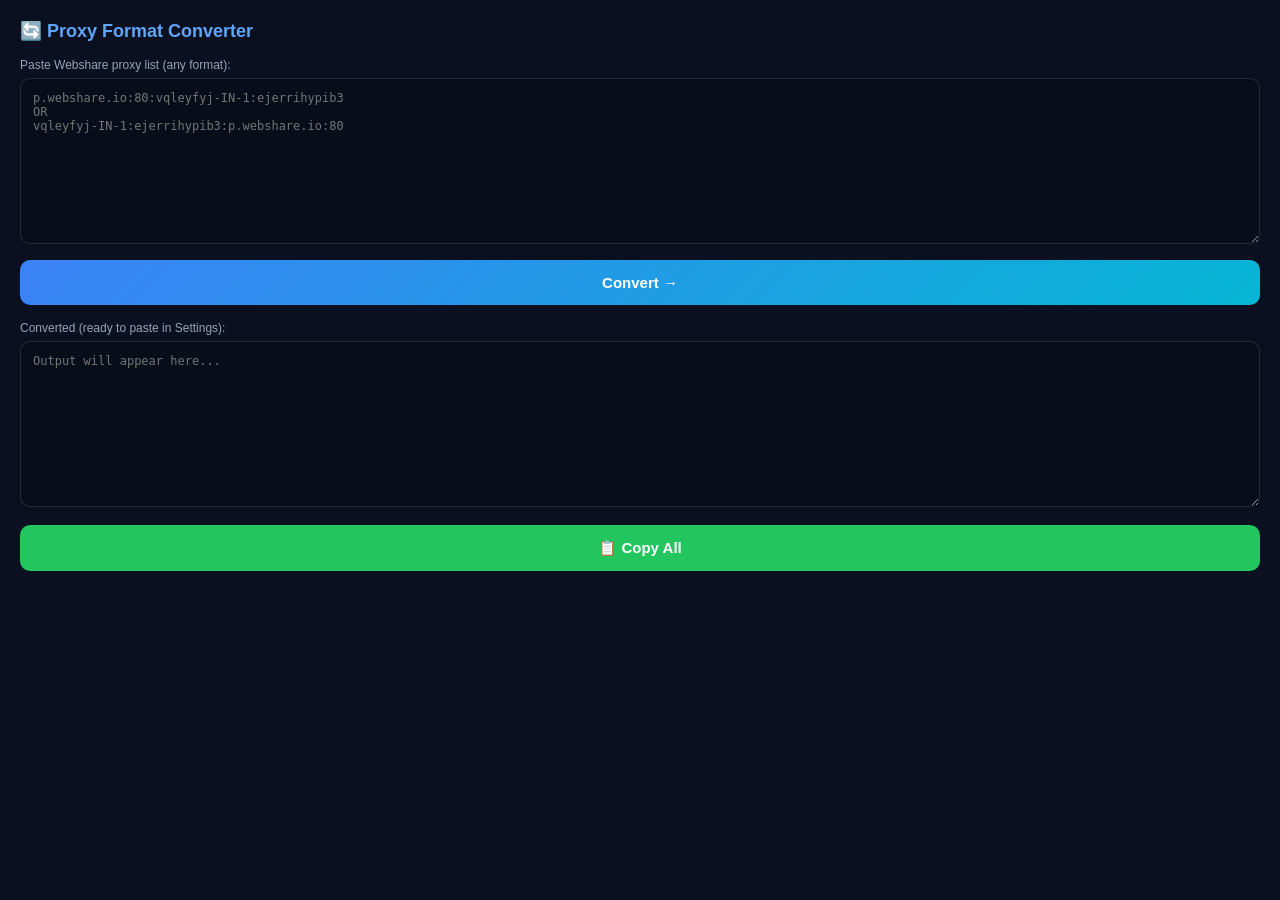
<file: dashboard_v3/static/proxy_converter.html>
<!DOCTYPE html>
<html>
<head>
<meta charset="UTF-8">
<meta name="viewport" content="width=device-width, initial-scale=1.0">
<title>Proxy Format Converter</title>
<style>
* { box-sizing: border-box; margin: 0; padding: 0; }
body { background: #0b1020; color: #e2e8f0; font-family: -apple-system, sans-serif; padding: 20px; min-height: 100vh; }
h2 { font-size: 18px; margin-bottom: 16px; color: #60a5fa; }
label { font-size: 12px; color: #94a3b8; display: block; margin-bottom: 6px; }
textarea {
    width: 100%; background: rgba(8,13,26,0.8); border: 1px solid rgba(255,255,255,0.12);
    border-radius: 10px; color: #e2e8f0; font-size: 12px; font-family: monospace;
    padding: 12px; resize: vertical; outline: none;
}
button {
    width: 100%; margin-top: 12px; padding: 14px; border: none; border-radius: 10px;
    font-size: 15px; font-weight: 700; cursor: pointer;
    background: linear-gradient(135deg, #3b82f6, #06b6d4); color: white;
}
.copy-btn { background: #22c55e; margin-top: 8px; }
.count { font-size: 12px; color: #94a3b8; margin-top: 6px; }
</style>
</head>
<body>
<h2>🔄 Proxy Format Converter</h2>

<label>Paste Webshare proxy list (any format):</label>
<textarea id="input" rows="10" placeholder="p.webshare.io:80:vqleyfyj-IN-1:ejerrihypib3&#10;OR&#10;vqleyfyj-IN-1:ejerrihypib3:p.webshare.io:80"></textarea>

<button onclick="convert()">Convert →</button>

<div style="margin-top:16px;">
<label>Converted (ready to paste in Settings):</label>
<textarea id="output" rows="10" readonly placeholder="Output will appear here..."></textarea>
<div class="count" id="count"></div>
<button class="copy-btn" onclick="copyOutput()">📋 Copy All</button>
</div>

<script>
function convert() {
    const lines = document.getElementById('input').value.split('\n').map(l => l.trim()).filter(Boolean);
    const results = [];

    for (const line of lines) {
        const parts = line.split(':');
        if (parts.length < 4) continue;

        let host, port, user, pass;

        // Format: host:port:user:pass
        if (parts[0].includes('.') && !isNaN(parts[1])) {
            [host, port, user, pass] = parts;
        }
        // Format: user:pass:host:port
        else if (parts[2].includes('.') && !isNaN(parts[3])) {
            [user, pass, host, port] = parts;
        }
        // Format: user:pass@host:port (already correct)
        else if (line.includes('@')) {
            results.push(line.startsWith('http') ? line : 'http://' + line);
            continue;
        } else continue;

        if (host && port && user && pass) {
            results.push(`http://${user}:${pass}@${host}:${port}`);
        }
    }

    document.getElementById('output').value = results.join('\n');
    document.getElementById('count').textContent = `${results.length} proxies converted`;
}

function copyOutput() {
    const out = document.getElementById('output');
    out.select();
    document.execCommand('copy');
    const btn = event.target;
    btn.textContent = '✅ Copied!';
    setTimeout(() => btn.textContent = '📋 Copy All', 2000);
}
</script>
</body>
</html>
</file>
